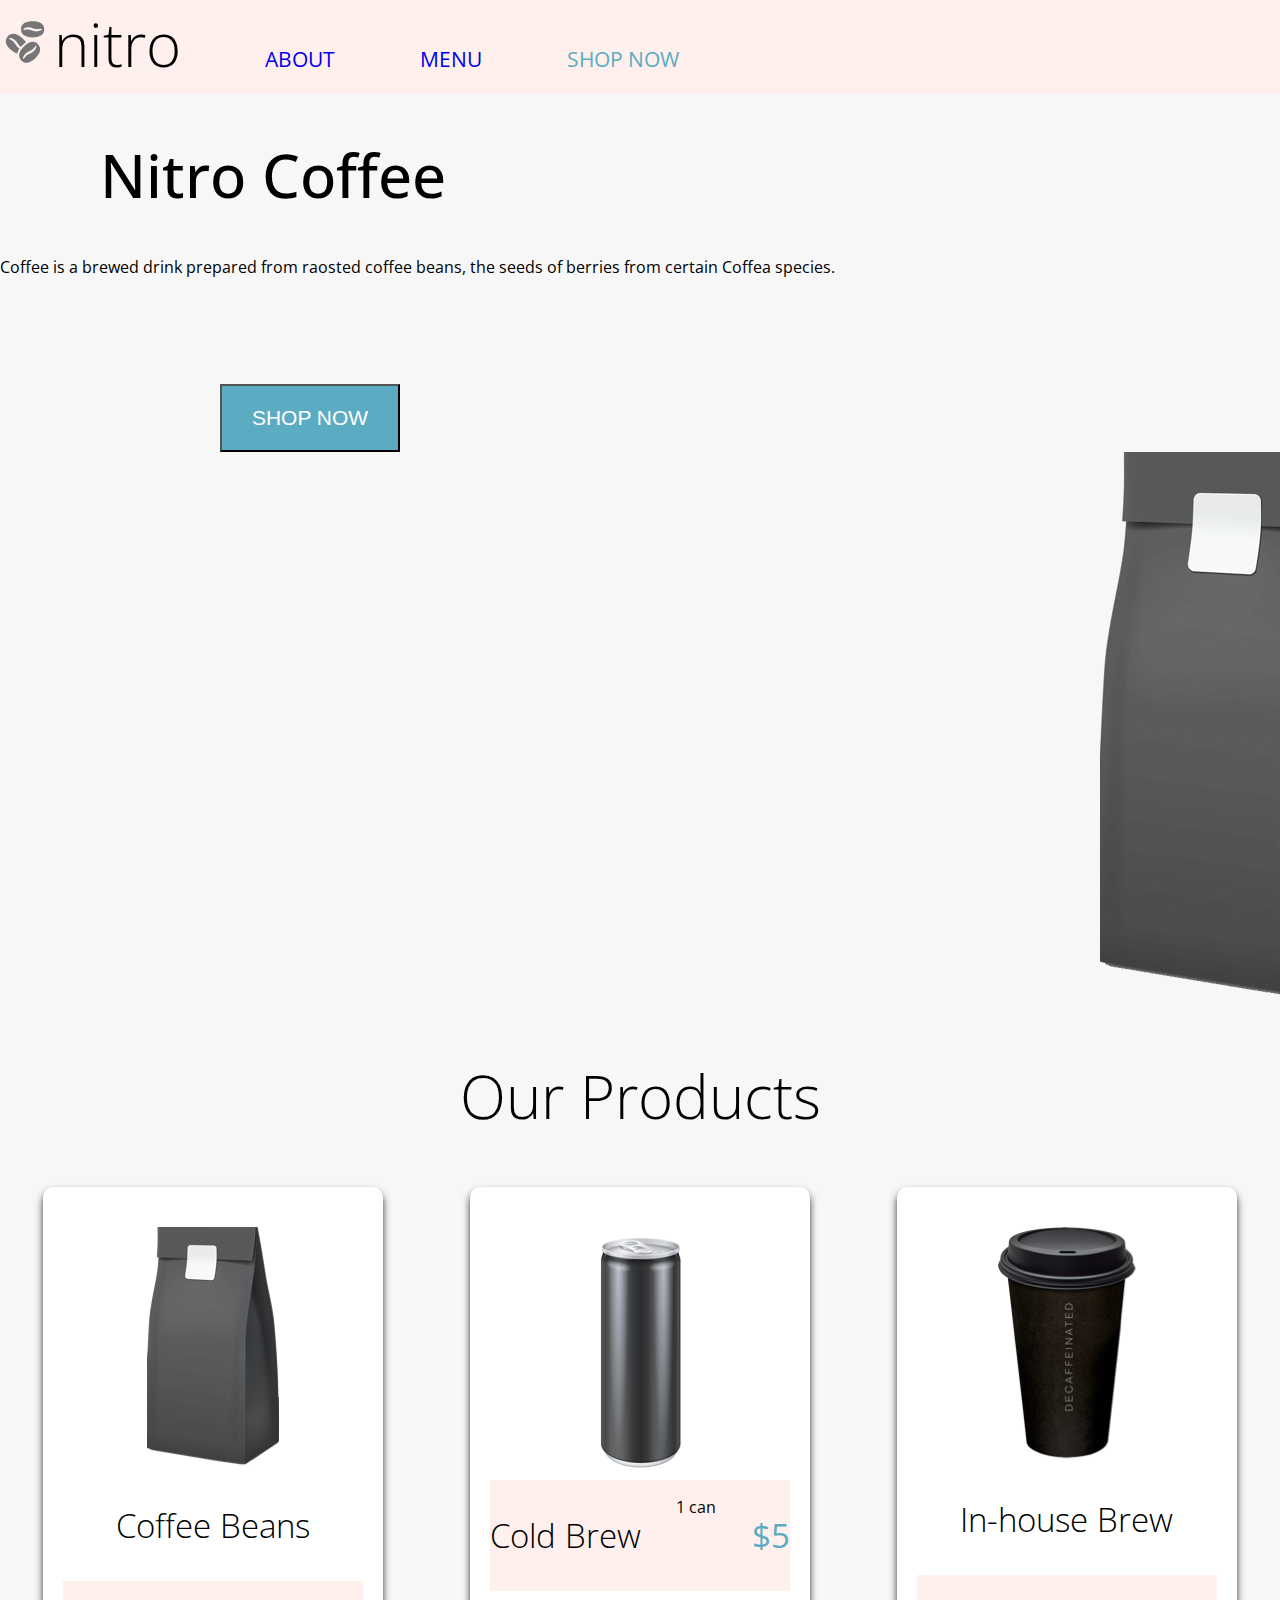
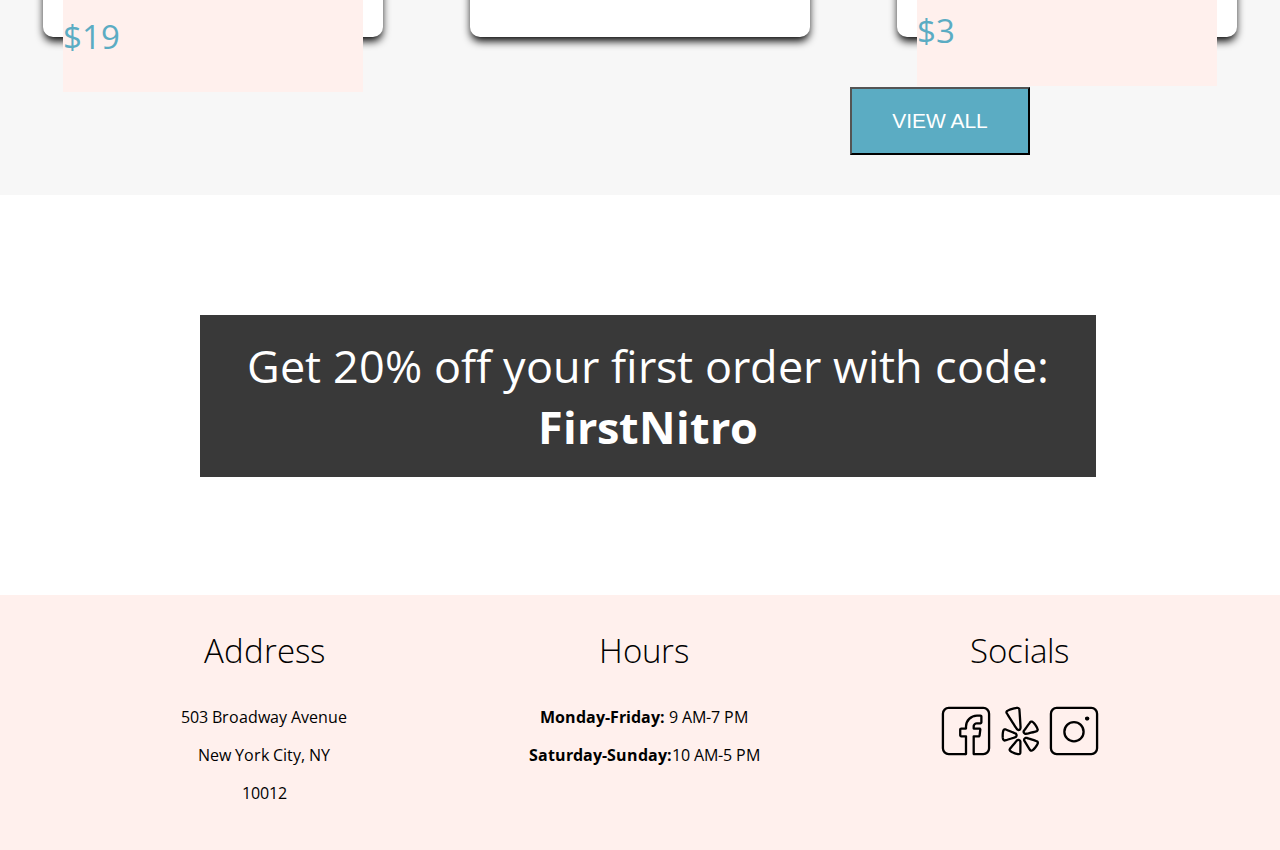
<file: index.html>
<!DOCTYPE html>
<html lang="en">
  <head>
    <meta charset="UTF-8" />
    <meta name="viewport" content="width=device-width, initial-scale=1.0" />
    <link
      href="https://fonts.googleapis.com/css2?family=Open+Sans:ital,wght@0,300;0,400;0,600;0,700;1,400&display=swap"
      rel="stylesheet"
    />
    <link rel="stylesheet" href="./css/landing.css" />
    <link rel="stylesheet" href="./css/global.css" />
    

    <title>Coffee Shop-Welcome to New Yorks #1 coffe shop</title>
    
  <header class="header-container">
    
    <a href="../index.html">
      <img src="../assets/img/coffee-beans-logo-and-footer.svg" alt="">
      </a>

<div class="site-title-logo">
  <h1 class="site-title">nitro</h1>
</div>

<!-- Navigation Section -->

<div class="navigation">
    <nav class="nav-links">
      <ul>
        <li><a href="#">ABOUT</a></li>
        <li><a href="./pages/menu.html">MENU</a></li>
       <li><a href="#"> <span class="shop">SHOP NOW</a></span></li>
      </ul>
    </nav>
    </div>
  </header>

  <!-- Navigation End -->



  <!-- Header Section -->

  <section class="coffee-definition">

    <div class="coffee-definition__container">
    <h1 class="coffee-title">Nitro Coffee</h1>
    <p class="coffee-header-sentence">
      Coffee is a brewed drink prepared from raosted coffee beans, the seeds of berries from certain Coffea species.
    </p>
    </div>
    <button class="btn shop-now">SHOP NOW</button>
    <img  class="coffee-hero" src="./assets/img/coffeebeans-hero.png" alt="coffe beans in bag">
    </section>

    <!-- Header End -->


  <body>

    <!-- Products -->

    <div class="products-section-title">
     <h2 class="products-title"> Our Products</h2>
    </div>

    <div class="products-section">

      <card class="coffee-beans-card">
        <img src="./assets/img/coffeebeans.png" alt="">
        <h3>Coffee Beans</h3>
        <div class="card-details">
        <p class="product-price">$19</p>
        </div>
      </card>

      <card class="cold-brew-card">
        <img src="./assets/img/coldbrew.png" alt="">
        <div class="card-details">
          <h3>Cold Brew</h3>
           <p>1 can</p>
        <p class="product-price">$5</p>
        </div>
      </card>

      <card class="in-house-card">
        <img src="./assets/img/inhousebrew.png" alt="">
        <h3>In-house Brew</h3>
        <div class="card-details">
        <p class="product-price">$3</p>
        </div>

      </card>
      </div>

      <div class="products-button">

          <button class="btn view-all">VIEW ALL</button>
      </div>

      

      <!-- Products End -->
     
  
      <div class="discount-section">

         <div class="discount-code">
        
      <p>Get 20% off your first order with code: <span class="deal" >FirstNitro</span></p>

      </div>
    </div>

    
<!-- Footer Section -->
    <footer class="footer-section">

      <div class="address">
        <h3>Address</h3>
        <p>503 Broadway Avenue</p>
        <p>New York City, NY</p>
        <p>10012</p>
      </div>

      <div class="hours">
        <h3>Hours</h3>
        <p><strong>Monday-Friday:</strong> 9 AM-7 PM</p>
        <p><strong>Saturday-Sunday:</strong>10 AM-5 PM</p>
      </div>

      <div class="socials">
        <h3>Socials</h3>
        <img src="./assets/img/Facebook-Icon.svg" alt="facebook">
        <img src="./assets/img/Yelp-Icon.svg" alt="yelp">
        <img src="./assets/img/Instagram-Icon.svg" alt="instagram">
      </div>
    </footer>

    <!-- Footer End -->
  </body>
</html>
</file>
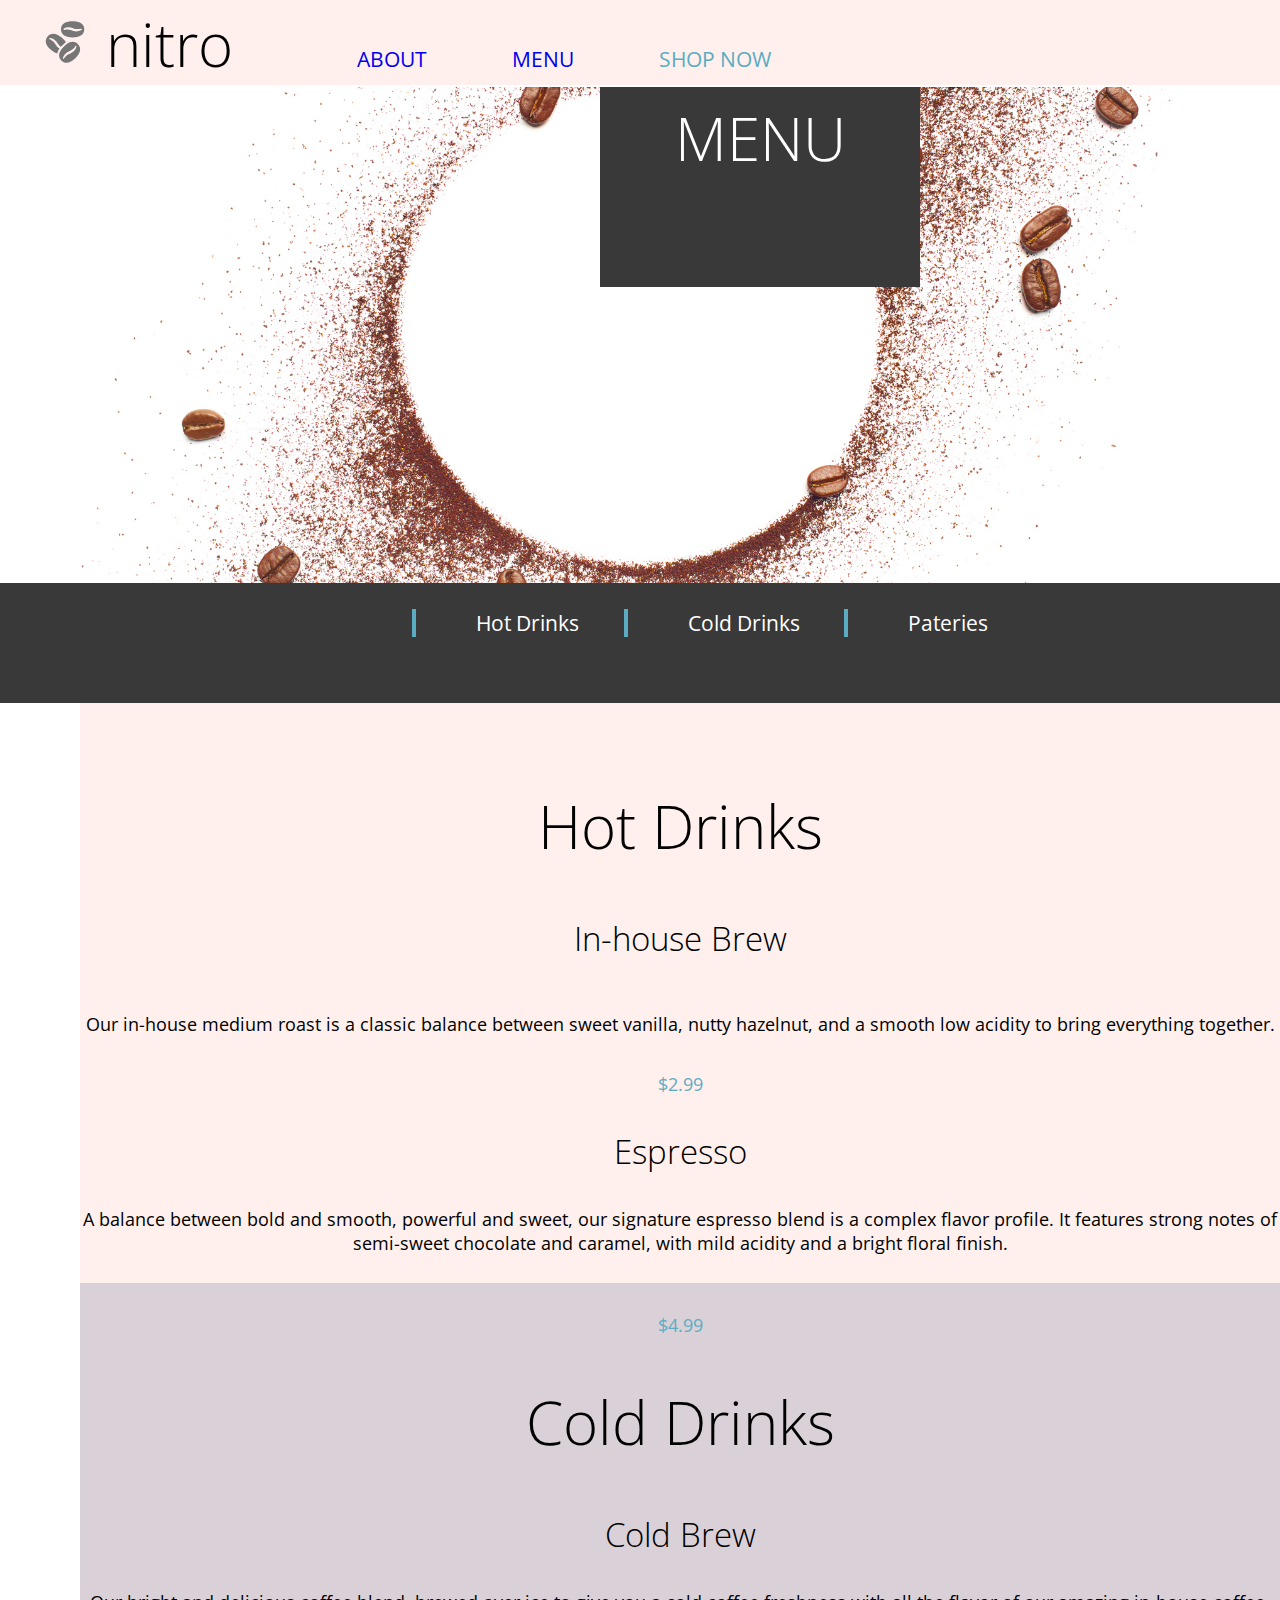
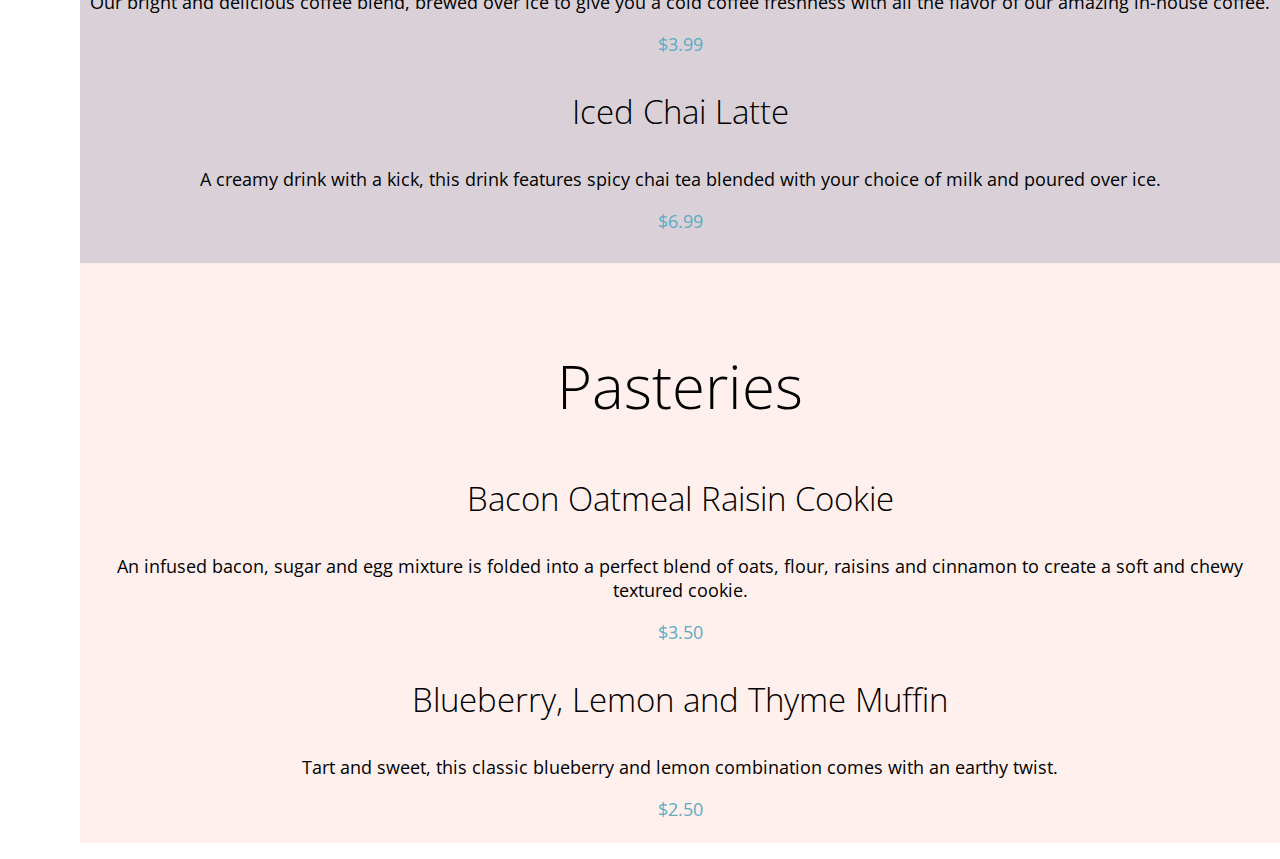
<file: pages/menu.html>
<!DOCTYPE html>
<html lang="en">
  <head>
    <meta charset="UTF-8" />
    <meta name="viewport" content="width=device-width, initial-scale=1.0" />
    <link
      href="https://fonts.googleapis.com/css2?family=Open+Sans:ital,wght@0,300;0,400;0,600;0,700;1,400&display=swap"
      rel="stylesheet"
    />
    <link rel="stylesheet" href="../css/menu.css" />
    <link rel="stylesheet" href="../css/global.css" />

    <title>Coffee Shop - Menu</title>
  </head>

  <header class='header-menu'> 

      <div class="site-title-logo">
    <a href="../index.html">
      <img src="../assets/img/coffee-beans-logo-and-footer.svg" alt="">
      </a>
  <h1 class='site-title'>nitro</h1>
  </div>

<div class="navigation">
    <nav>
      <ul class="nav-links">
        <li><a href="#">ABOUT</a></li>
        <li><a href="#">MENU</a></li>
        <li><a href="#"> <span class="shop">SHOP NOW</a></span></li>
      </ul>
    </nav>
    </div>
    
  </header>
  <body>

    <div class="hero">
      
        <h1 class="hero-menu">MENU</h1>
    
    </div>

<div class="title-box">
  <ul>
      <li class='separate'><a href="#see-hot">Hot Drinks</a> </li>
      <li class='separate'><a href="#see-cold">Cold Drinks</a></li>
      <li><a href="#see-pasteries">Pateries</a></li>
    </ul>
</div>


    <ul>
    <div class="menu-container">
      <section class="hot-drinks">
        <h2 id="see-hot">Hot Drinks</h2>
        <h3>In-house Brew</h3>
        <p class="drink">
          Our in-house medium roast is a classic balance between sweet vanilla,
          nutty hazelnut, and a smooth low acidity to bring everything together.
        </p>
        <br />
        <p class="item-price">$2.99</p>
        <h3>Espresso</h3>
        <p>
          A balance between bold and smooth, powerful and sweet, our signature
          espresso blend is a complex flavor profile. It features strong notes
          of semi-sweet chocolate and caramel, with mild acidity and a bright
          floral finish.
        </p>
        <br />
        <p class="item-price">$4.99</p>
      </section>

      <section class="cold-drinks">
        <h2 id="see-cold">Cold Drinks</h2>
        <h3>Cold Brew</h3>
        <p>
          Our bright and delicious coffee blend, brewed over ice to give you a
          cold coffee freshness with all the flavor of our amazing in-house
          coffee.
        </p>
        <p class="item-price">$3.99</p>
        <h3>Iced Chai Latte</h3>
        <p>
          A creamy drink with a kick, this drink features spicy chai tea blended
          with your choice of milk and poured over ice.
        </p>
        <p class="item-price">$6.99</p>
      </section>

      <section class="pasteries">
        <h2 id="see-pasteries">Pasteries</h2>
        <h3>Bacon Oatmeal Raisin Cookie</h3>
        <p>
          An infused bacon, sugar and egg mixture is folded into a perfect blend
          of oats, flour, raisins and cinnamon to create a soft and chewy
          textured cookie.
        </p>

        <p class="item-price">$3.50</p>
        <h3>Blueberry, Lemon and Thyme Muffin</h3>
        <p>
          Tart and sweet, this classic blueberry and lemon combination comes
          with an earthy twist.
        </p>
        <p class="item-price">$2.50</p>
      </section>
    </div>
  </body>
</html>
</file>
<file: css/landing.css>
* {
  box-sizing: border-box;
}

body {
  background-color: #f7f7f7;
}

.header-container {
  background-color: #fff0ed;
}

.site-title-logo {
  display: inline-block;
  font-size: 63px;
  font-weight: 200;
}

.site-title {
  display: inline-block;
  margin: 0;
}

.navigation {
  display: inline-block;
}

.nav-links {
  margin: 0;
  padding: 0;
  text-decoration: none;
  list-style-type: none;
}

.nav-links li {
  display: inline;
  padding: 0 40px 0;
}

.nav-links,
ul,
li,
a {
  list-style-type: none;
  text-decoration: none;
}

.shop {
  color: #5bacc3;
}

.coffee-header-section {
  background-color: #fff0ed;
  margin-top: -50px;
}

.coffee-header-section__container {
}

.coffee-title {
  font-weight: 500;
  margin-left: 100px;
  vertical-align: middle;
}

.coffee-title__sentence {
}

.coffee-hero {
  margin-left: 1100px;
}

.coffee-definition .btn,
.shop-now {
  margin-left: 220px;
  vertical-align: center;
  margin-top: 90px;
}

.products-section {
  background-color: #f7f7f7;
  display: flex;
  justify-content: space-around;
  margin-top: 50px;
}

.products-title {
  text-align: center;
}

.discount-section .btn,
.view-all {
  margin-left: 760px;

  margin-bottom: 40px;
}

.discount-code {
  height: 400px;
  background-color: rgb(255, 255, 255);
  text-align: center;
  padding: 120px 0;
}

.discount-code p {
  width: 70%;
  font-size: 2.8rem;
  background-color: #393939;
  color: #fff;
  padding: 1.25rem;
  margin-left: 200px;
  margin-top: auto;
}

.discout-section,
.deal {
  font-weight: 700;
}

.product-price {
  font-size: 2.06rem;
  font-weight: 400;
  color: #5bacc3;
}

.coffee-beans-card,
.cold-brew-card,
.in-house-card {
  width: 21.25rem;
  height: 28.125rem;
  border-radius: 10px;
  padding: 40px 20px;
  text-align: center;
  box-shadow: 0 5px 9px -1px;
  box-shadow: rgba(0, 0, 0, 0.25);
  background-color: #fff;
}

.card-details {
  background-color: #fff0ed;
  display: flex;
  flex-wrap: wrap;
  justify-content: space-between;
  width: 100%;
}

/* .product-price p {
  padding-top: 80px;
} */

/* .cold-brew-card {
  width: 21.25rem;
  height: 28.125rem;
  border: solid 2px #393939;
  border-radius: 10px;
  padding: 20px;
  text-align: center;
}

.in-house-card {
  width: 21.25rem;
  height: 28.125rem;
  border: solid 2px #393939;
  border-radius: 10px;
  padding: 20px;
  text-align: center;
} */

.footer-section {
  width: 100%;
  text-align: center;
  padding-bottom: 30px;
  vertical-align: center;
}

.products-button {
  align-content: center;
  margin-top: 50px;
  margin-left: 90px;
}

.footer-section,
.address,
.socials,
.hours {
  background-color: #fff0ed;
}

.footer-section {
  background-color: #fff0ed;
  display: flex;
  justify-content: space-evenly;
}

.socials img {
  height: 50px;
  width: 50px;
}
</file>
<file: css/global.css>
body {
  font-family: "Open Sans", sans-serif, "Times New Roman", Times, serif;
  /* background-color: #fff; */
  margin: 0;
  padding: 0;
}

/* Should these have a class name? more weight? */

h1,
h2 {
  font-size: 3.75rem;
  font-weight: 200;
}

h3 {
  font-size: 2.06rem;
  font-weight: 200;
}

.nav-links {
  font-size: 1.31rem;
  font-weight: 400;
}

.btn {
  background-color: #5bacc3;
  color: white;
  font-size: 1.31rem;
  font-weight: 400;
  width: 11.25rem;
  padding: 20px;
}
</file>
<file: css/menu.css>
p {
  font-size: 1.125rem;
  font-weight: 400;
}

/* Main Header */

.header-menu {
  background-color: #fff0ed;
}

.site-title-logo {
  display: inline-block;
  font-size: 63px;
  font-weight: 200;
}

.site-title {
  display: inline-block;
  margin: 0;
}

.navigation {
  display: inline-block;
}

.nav-links {
  margin: 0;
  padding: 0;
  text-decoration: none;
  list-style-type: none;
}

.nav-links li {
  display: inline;
}

.nav-links,
ul,
li,
a {
  list-style-type: none;
  text-decoration: none;

  margin-left: 40px;
}

/* Header END */

.shop {
  color: #5bacc3;
}

/* img,
ul,
li {
  display: inline;
} */

.hero {
  height: 31rem;
  width: 100%;
  background-image: url(../assets/img/coffee-circle.jpg);
  background-position: center center;
  background-repeat: no-repeat;
  background-size: cover;
  margin-top: -2.4rem;
}

.hero-menu {
  min-width: 17.5rem;
  max-width: 18.75rem;
  min-height: 11.25rem;
  max-height: 12rem;
  background-color: #393939;
  color: rgb(255, 255, 255);
  /* text-align: center; */
  padding: 10px;
}

.hero-menu,
h1 {
  text-align: center;
  margin-left: 600px;
}

.title-box {
  text-align: center;
  justify-content: center;
  background-color: #393939;
  height: 6.25rem;
  width: 100%;
  padding-top: 0.625rem;
  padding-bottom: 0.625rem;
}

.title-box ul li {
  display: inline;
  list-style-type: none;
  font-size: 1.3rem;
  border-left: solid 4px #5bacc3;
  margin-left: 40px;
  padding-left: 20px;
}

.title-box ul li a {
  list-style-type: none;
  color: #fff;
  text-decoration: none;
}

.hot-drinks,
.pasteries {
  background-color: #fff0ed;
  height: 31.25rem;

  padding: 2rem 0 3rem 0;
  margin-top: -1rem;
}

.cold-drinks {
  background-color: #c4b8c1a6;
  height: 31.25rem;
  width: 100%;
  padding: 3rem 0 3rem 0;
}

.item-price {
  color: #5bacc3;
}

.menu-container {
  width: 100%;
}

.menu-container,
.h2 {
  text-align: center;
}

.drink {
  display: inline-block;
}
</file>
